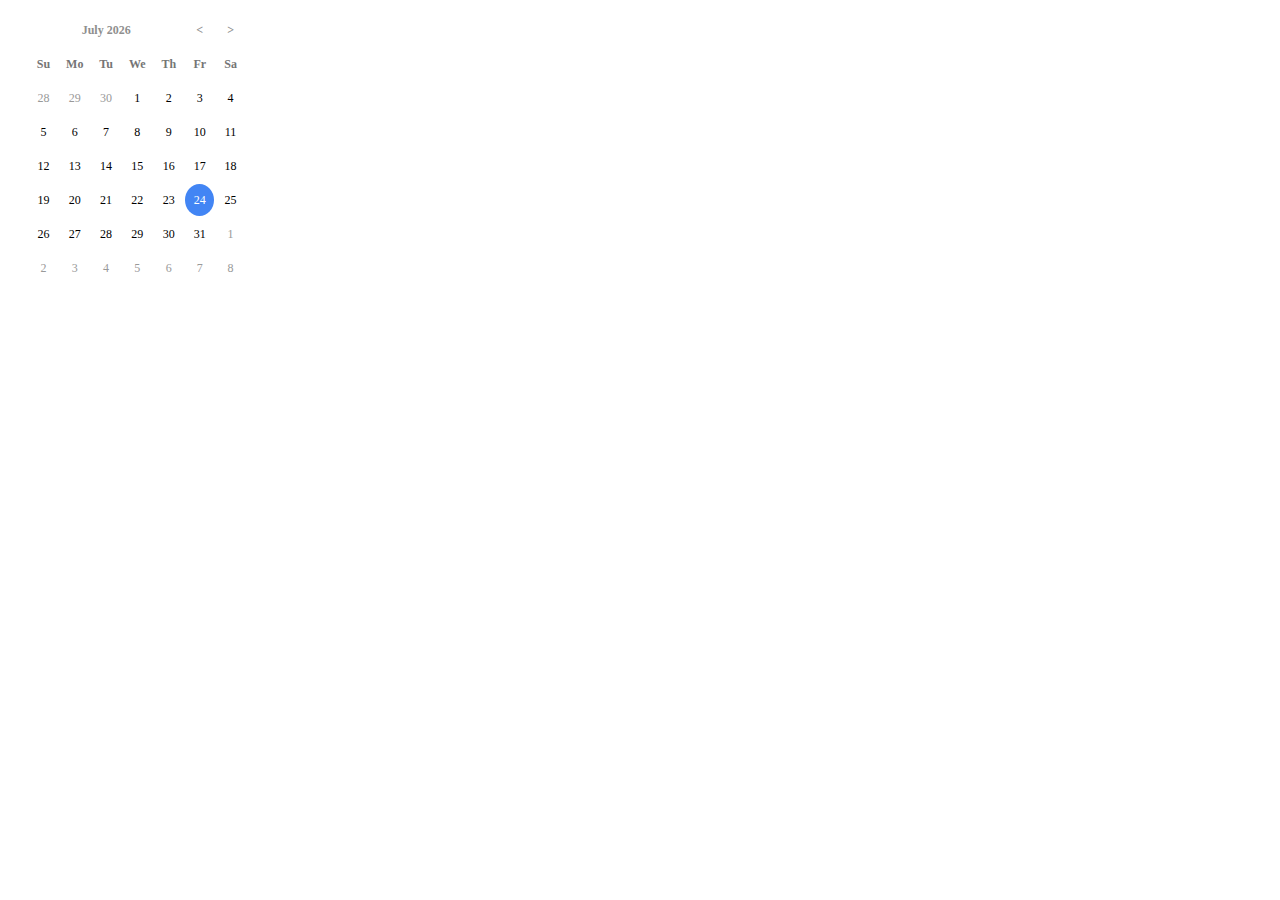
<file: date.html>
<!DOCTYPE html>
<html lang="en">

<head>
    <meta http-equiv="content-type" content="text/html; charset=UTF-8">
    <meta charset="utf-8">
    <title>FormDen Example</title>
    <!--formden.js communicates with FormDen server to validate fields and submit via AJAX -->
    <script type="text/javascript" src="https://formden.com/static/cdn/formden.js"></script>

    <!-- Special version of Bootstrap that is isolated to content wrapped in .bootstrap-iso -->
    <link rel="stylesheet" href="https://formden.com/static/cdn/bootstrap-iso.css" />

    <!--Font Awesome (added because you use icons in your prepend/append)-->
    <link rel="stylesheet" href="https://formden.com/static/cdn/font-awesome/4.4.0/css/font-awesome.min.css" />

    <!-- Inline CSS based on choices in "Settings" tab -->
    <style>.bootstrap-iso .formden_header h2, .bootstrap-iso .formden_header p, .bootstrap-iso form{font-family: Arial, Helvetica, sans-serif; color: black}.bootstrap-iso form button, .bootstrap-iso form button:hover{color: white !important;} .asteriskField{color: red;}</style>

</head>
<body>


<div id="date"></div>
<div class="test"></div>


<script type="text/javascript" src="https://code.jquery.com/jquery-1.11.3.min.js"></script>

<script type="text/javascript" src="js/bootstrap-datepicker.js"></script>
<link rel="stylesheet" href="css/bootstrap-datepicker.css"/>

<script>
    $(document).ready(function(){

        var date_input=$('#date');

        date_input.datepicker({
            format: 'mm/dd/yyyy',
            todayHighlight: true,
            autoclose:true,

        });

        $('#date').on('changeDate', function(event) {
           // do something here ...
        });

    })
</script>

</body>

</html>
</file>
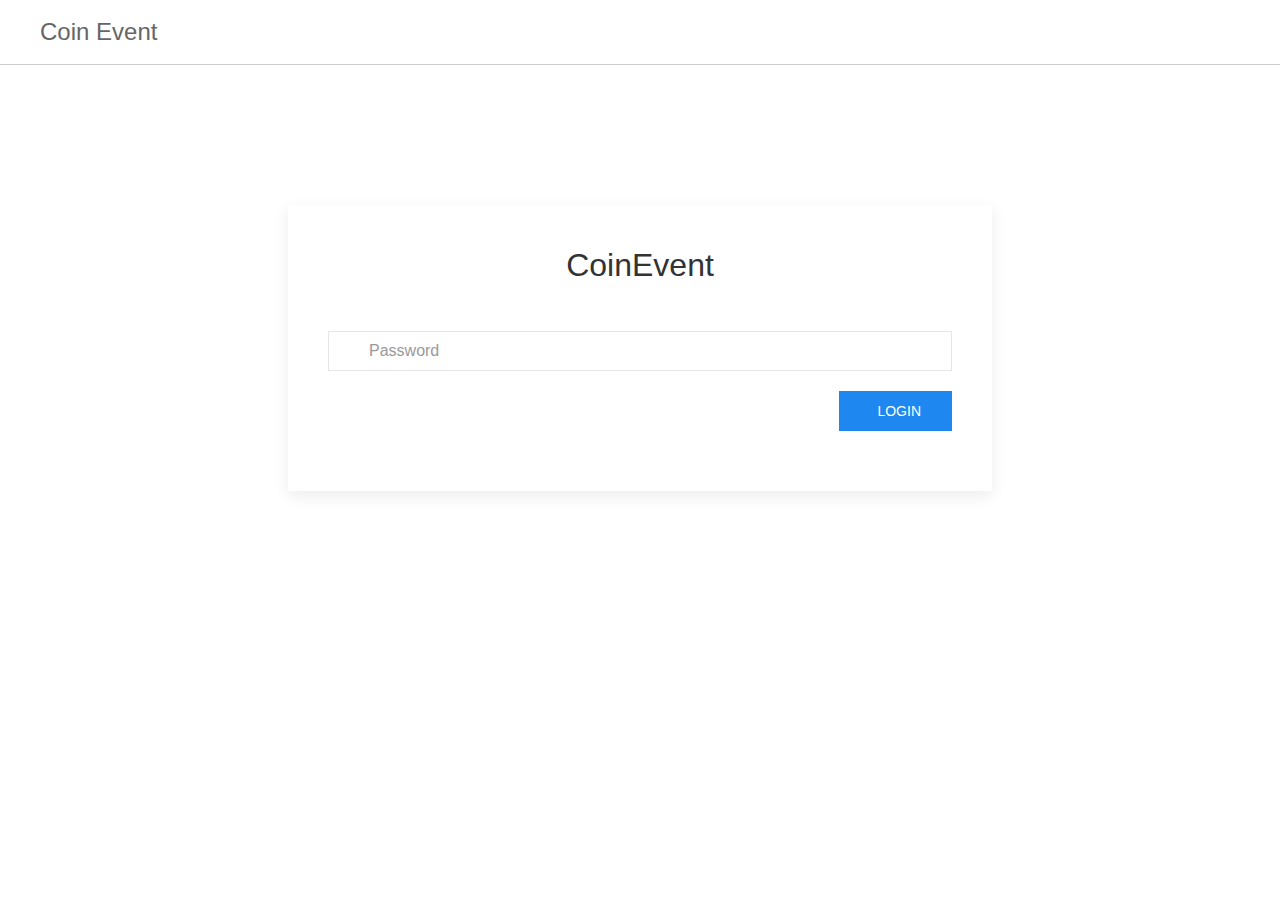
<file: login.html>
<!DOCTYPE html>
<html>
    <head>
        <title>CoinEvent</title>

        <meta charset="UTF-8">
        <link rel="stylesheet" href="css/uikit.min.css" />
        <link rel="stylesheet" href="https://code.ionicframework.com/ionicons/2.0.1/css/ionicons.min.css">
        <link rel="stylesheet" href="css/style.css" />
        <script src="js/uikit.min.js" ></script>
	    <script src="js/uikit-icons.min.js" ></script>
    </head>
    <body>
        <div uk-sticky="media: 960" class="uk-navbar-container tm-navbar-container uk-sticky uk-active" style="position: fixed; top: 0px; width: 1903px;">
            <div class="uk-container uk-container-expand">
                <nav uk-navbar>
                    <div class="uk-navbar-left">
                        <a href="#" class="uk-navbar-item uk-logo">
                            Coin Event
                        </a>
                    </div>
                </nav>
            </div>
        </div>
        <div class="content-background">
            <div class="uk-section-large">
                <div class="uk-container uk-container-large">
                    <div uk-grid class="uk-child-width-1-1@s uk-child-width-2-3@l">
                        <div class="uk-width-1-1@s uk-width-1-5@l uk-width-1-3@xl"></div>
                        <div class="uk-width-1-1@s uk-width-3-5@l uk-width-1-3@xl">
                            <div class="uk-card uk-card-default">
                                <div class="uk-card-body">
                                    <center>
                                        <h2>CoinEvent</h2><br />
                                    </center>
                                    <form method="POST">
                                        <fieldset class="uk-fieldset">

                                            <div class="uk-margin">
                                                <div class="uk-position-relative">
                                                    <span class="uk-form-icon ion-locked"></span>
                                                    <input name="password" class="uk-input" type="password" placeholder="Password">
                                                </div>
                                            </div>

                                            <div class="uk-margin uk-text-right">
                                                <button type="submit" class="uk-button uk-button-primary">
                                                    <span class="ion-forward"></span>&nbsp; Login
                                                </button>
                                            </div>

                                        </fieldset>
                                    </form>
                                </div>
                            </div>
                        </div>
                    </div>
                </div>
            </div>
        </div>
        <script src="js/script.js"></script>
    </body>
</html>
</file>
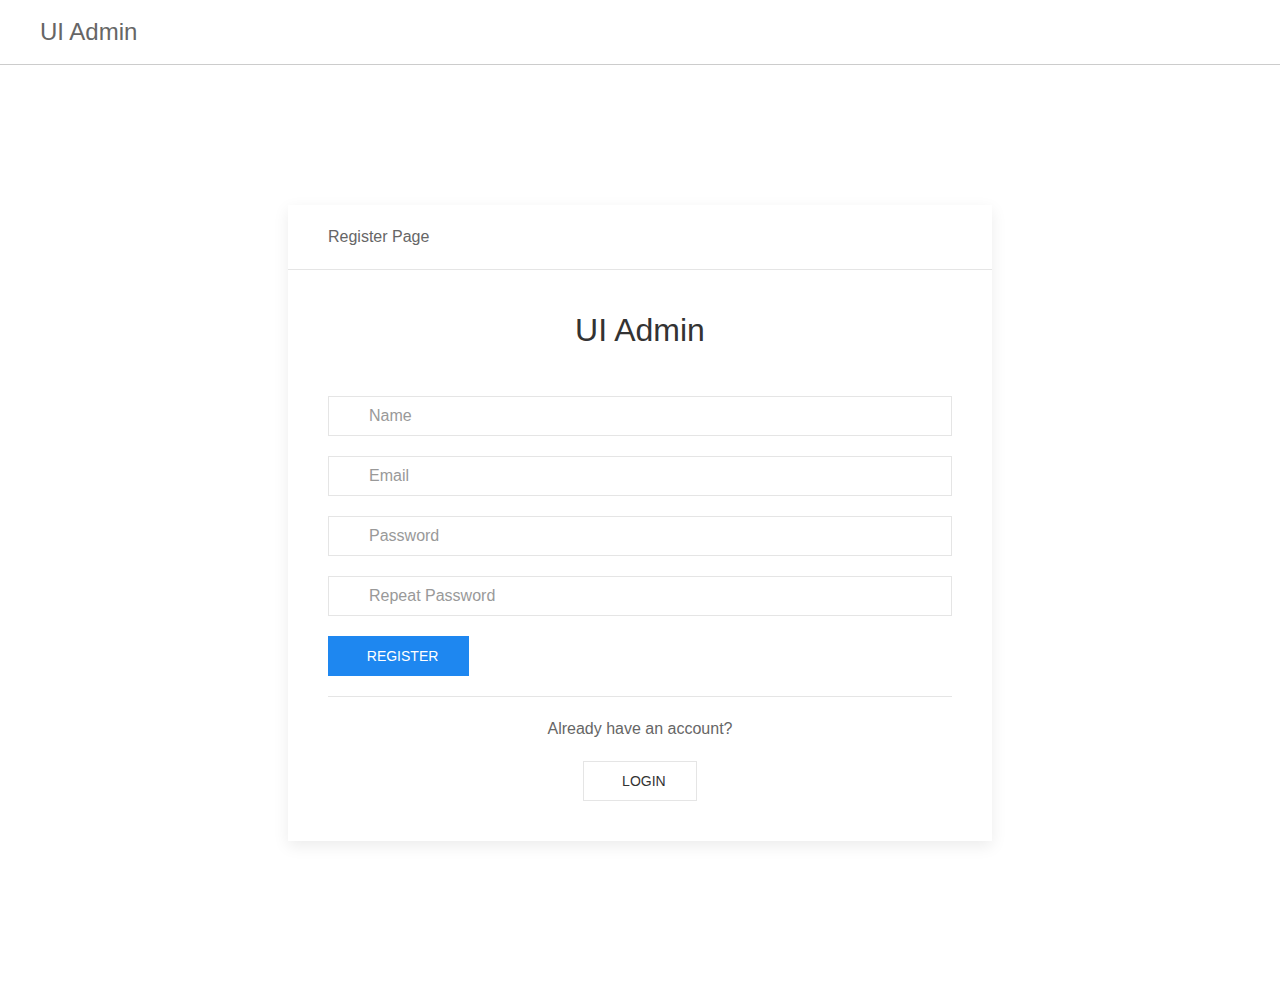
<file: register.html>
<!DOCTYPE html>
<html>
    <head>
        <title>UI Admin - Clean and responsive administration panel</title>

        <meta charset="UTF-8">
        <meta name="description" content="Clean and responsive administration panel">
        <meta name="keywords" content="Admin,Panel,HTML,CSS,XML,JavaScript">
        <meta name="author" content="Erik Campobadal">
        <meta name="viewport" content="width=device-width, initial-scale=1.0">

        <link rel="stylesheet" href="css/uikit.min.css" />
		<link rel="stylesheet" href="https://code.ionicframework.com/ionicons/2.0.1/css/ionicons.min.css">
		<link rel="stylesheet" href="css/style.css" />
        <link rel="stylesheet" href="css/notyf.min.css" />
        <script src="js/uikit.min.js" ></script>
	<script src="js/uikit-icons.min.js" ></script>
    </head>
    <body>
        <div uk-sticky="media: 960" class="uk-navbar-container tm-navbar-container uk-sticky uk-active" style="position: fixed; top: 0px; width: 1903px;">
            <div class="uk-container uk-container-expand">
                <nav uk-navbar>
                    <div class="uk-navbar-left">
                        <a href="#" class="uk-navbar-item uk-logo">
                            UI Admin
                        </a>
                    </div>
                </nav>
            </div>
        </div>
        <div class="content-background">
            <div class="uk-section-large">
                <div class="uk-container uk-container-large">
                    <div uk-grid class="uk-child-width-1-1@s uk-child-width-2-3@l">
                        <div class="uk-width-1-1@s uk-width-1-5@l uk-width-1-3@xl"></div>
                        <div class="uk-width-1-1@s uk-width-3-5@l uk-width-1-3@xl">
                            <div class="uk-card uk-card-default">
                                <div class="uk-card-header">
                                    Register Page
                                </div>
                                <div class="uk-card-body">
                                    <center>
                                        <h2>UI Admin</h2><br />
                                    </center>
                                    <form method="POST">
                                        <fieldset class="uk-fieldset">

                                            <div class="uk-margin">
                                                <div class="uk-position-relative">
                                                    <span class="uk-form-icon ion-edit"></span>
                                                    <input name="name" class="uk-input" type="text" placeholder="Name">
                                                </div>
                                            </div>

                                            <div class="uk-margin">
                                                <div class="uk-position-relative">
                                                    <span class="uk-form-icon ion-android-person"></span>
                                                    <input name="email" class="uk-input" type="email" placeholder="Email">
                                                </div>
                                            </div>

                                            <div class="uk-margin">
                                                <div class="uk-position-relative">
                                                    <span class="uk-form-icon ion-locked"></span>
                                                    <input name="password" class="uk-input" type="password" placeholder="Password">
                                                </div>
                                            </div>

                                            <div class="uk-margin">
                                                <div class="uk-position-relative">
                                                    <span class="uk-form-icon ion-locked"></span>
                                                    <input name="password_confirmation" class="uk-input" type="password" placeholder="Repeat Password">
                                                </div>
                                            </div>

                                            <div class="uk-margin">
                                                <button type="submit" class="uk-button uk-button-primary">
                                                    <span class="ion-forward"></span>&nbsp; Register
                                                </button>
                                            </div>

                                            <hr />

                                            <center>
                                                <p>
                                                    Already have an account?
                                                </p>
                                                <a href="login.html" class="uk-button uk-button-default">
                                                    <span class="ion-android-person"></span>&nbsp; Login
                                                </a>
                                            </center>
                                        </fieldset>
                                    </form>
                                </div>
                            </div>
                        </div>
                        <div class="uk-width-1-1@s uk-width-1-5@l uk-width-1-3@xl"></div>
                    </div>
                </div>
            </div>
        </div>
        <script src="js/script.js"></script>
    </body>
</html>
</file>
<file: css/style.css>
html, body{
  height:100%;
}

.uk-navbar-toggle, .uk-navbar-toggle:hover, .uk-navbar-toggle:active, .uk-navbar-toggle:visited {
    padding-top: 2px;
    height: 64px;
}

#sidebar_toggle:hover{
    background-color: #cccc;
    border-radius: 50%;
    height: 80%;
}

.uk-navbar-container {
    background-color: #ffffff !important;
    border-bottom: 1px solid #cccccc;
}

.uk-navbar-item, .uk-navbar-nav>li>a, .uk-navbar-toggle{
    height: 64px;
}

.user > #name {
    font-size: 22px;
}

.header {
    box-sizing: border-box;
    border-bottom: 1px #e5e5e5 solid;
}

.content-padder {
    margin-left: 0px;
}

.content-background {
    min-height: calc(100% - 64px);
}

.statistics-text {
    font-size: 25px;
}

.statistics-number {
    font-size: 50px;
}




.tm-sidebar-left {
    position: fixed;
    z-index: 100;
    top: 64px;
    bottom: 0;
    box-sizing: border-box;
    width: 240px !important;
    border-right: 1px #e5e5e5 solid;
    overflow-y: auto;
	overflow-x: hidden;
}

.tm-sidebar-left::-webkit-scrollbar-track {
	-webkit-box-shadow: inset 0 0 6px rgba(0,0,0,0.3);
	background-color: #F5F5F5;
}

.tm-sidebar-left::-webkit-scrollbar {
	width: 6px;
	background-color: #F5F5F5;
}

.tm-sidebar-left::-webkit-scrollbar-thumb {
	-webkit-box-shadow: inset 0 0 6px rgba(0,0,0,.3);
	background-color: #bdbdbd;
}

.tm-sidebar-right {
    position: absolute;
    top: 0;
    left: calc(100% + 0px);
    width: 200px
}

@media(max-width: 960px) {
    .tm-sidebar-left {
        opacity: 0;
    }
}

@media (min-width: 960px) {
    .content-padder {
        margin-left: 240px;
    }
}

@media (min-width: 1200px) {
    .tm-sidebar-right {
        left: calc(100% + 0px);
    }
    .tm-sidebar-left+.tm-main {
        padding-left: 40px;
        opacity: 0 !important;
    }
}

@media (min-width: 1400px) {
    .tm-sidebar-left {
        width: 256px !important;
    }
    .tm-sidebar-right {
        left: calc(100% + 60px)
    }
    .tm-sidebar-left+.tm-main {
        padding-left: 40px
    }
    .content-padder {
        margin-left: 256px;
    }
}

::-webkit-scrollbar { width: 7px; }
::-webkit-scrollbar-track-piece { background-color: #f0f0f0; 
/*this can also be transparent*/}
::-webkit-scrollbar-thumb:vertical {
    width: 1px;
    background-color: #1e87f0;
    border-top: 4px solid #f0f0f0;
    border-right: 3px solid #f0f0f0;
    border-bottom: 4px solid #f0f0f0;
    border-left: 3px solid #f0f0f0;
}

::selection {
  background-color: #d1eefe;
  color: #1e87f0;
}

::moz-selection {
 background-color: #d1eefe;
 color: #1e87f0;
}

.tbn-today{
    line-height: 64px;
    font-size: 20px;
    color: #8f8f8f
}

.tbn-today button{
    background-color: #f5f5f5;
}

.tbn-today a{
    color: #8f8f8f;
    text-decoration: none;
}

.tbn-today .fa-angle-left{
    margin-left: 20px;
}

.tbn-today .fa-angle-right{
    margin: 0px 20px;
    cursor: pointer;
}

.current-datetime{
    font-weight: normal;
    margin-bottom: 0px;
}

.search{
    line-height: 64px;
}

.search i{
    font-size: 18px;
    color: #cccccc;
}

.search .btn-group{
    margin-left: 25px;
}

.search .btn-group button{
    background-color: #f5f5f5;
}

.uk-dropdown{
    padding: 10px !important;
}

/*-------Content-Day-------*/

.content-day{
    height: auto;
}

.content-day .header{
    height: 72px;
    border-bottom: 1px solid #cccccc;
    color: #9e9e9e;
}

.content-day .header .dayOfWeek{
    font-size: 12px;
    height: 30px;
    line-height: 30px;
}

.content-day .header .dayOfMonth{
    font-size: 40px;
    height: 30px;
    line-height: 30px;
}

.content-day .content .calendar-item{
    padding: 5px;
    margin: 5px;
    background: #4285f4;
    color: #ffffff;
    cursor: pointer;
    font-size: 12px;
}
/*----------End Content Day-------*/

/*-------Content-Week-------*/
.content-week .week-item{
    width: 14.25%;
    border-right: 1px solid #cccccc;
    float: left;
    height: auto;
}

.content-week .week-item .header{
    height: 72px;
    border-bottom: 1px solid #cccccc;
    color: #9e9e9e;
}

.content-week .week-item .header .dayOfWeek{
    font-size: 12px;
    height: 30px;
    line-height: 30px;
}

.content-week .week-item .header .dayOfMonth{
    font-size: 40px;
    height: 30px;
    line-height: 30px;
}

.content-week .week-item .content .calendar-item{
    padding: 2px;
    border-right: 1px solid #ffffff;
    border-top: 1px solid #ffffff;
    background: #4285f4;
    color: #ffffff;
    cursor: pointer;
    font-size: 12px;
    max-height: 100px;
    overflow: hidden;
}
</file>
<file: css/notyf.min.css>
@-webkit-keyframes a{0%{opacity:0;bottom:-15px;max-height:0;max-width:0;margin-top:0}30%{opacity:.8;bottom:-3px}to{opacity:1;bottom:0;max-height:200px;margin-top:12px;max-width:400px}}@keyframes a{0%{opacity:0;bottom:-15px;max-height:0;max-width:0;margin-top:0}30%{opacity:.8;bottom:-3px}to{opacity:1;bottom:0;max-height:200px;margin-top:12px;max-width:400px}}@-webkit-keyframes b{0%{opacity:1;bottom:0}30%{opacity:.2;bottom:-3px}to{opacity:0;bottom:-15px}}@keyframes b{0%{opacity:1;bottom:0}30%{opacity:.2;bottom:-3px}to{opacity:0;bottom:-15px}}@-webkit-keyframes c{0%{opacity:0}30%{opacity:.5}to{opacity:.6}}@keyframes c{0%{opacity:0}30%{opacity:.5}to{opacity:.6}}@-webkit-keyframes d{0%{opacity:.6}30%{opacity:.1}to{opacity:0}}@keyframes d{0%{opacity:.6}30%{opacity:.1}to{opacity:0}}.notyf__icon--alert,.notyf__icon--confirm{height:21px;width:21px;background:#fff;border-radius:50%;display:block;margin:0 auto;position:relative}.notyf__icon--alert:after,.notyf__icon--alert:before{content:"";background:#ed3d3d;display:block;position:absolute;width:3px;border-radius:3px;left:9px}.notyf__icon--alert:after{height:3px;top:14px}.notyf__icon--alert:before{height:8px;top:4px}.notyf__icon--confirm:after,.notyf__icon--confirm:before{content:"";background:#3dc763;display:block;position:absolute;width:3px;border-radius:3px}.notyf__icon--confirm:after{height:6px;-webkit-transform:rotate(-45deg);transform:rotate(-45deg);top:9px;left:6px}.notyf__icon--confirm:before{height:11px;-webkit-transform:rotate(45deg);transform:rotate(45deg);top:5px;left:10px}.notyf__toast{display:block;overflow:hidden;-webkit-animation:a .3s forwards;animation:a .3s forwards;box-shadow:0 1px 3px 0 rgba(0,0,0,.45);position:relative;padding-right:13px}.notyf__toast.notyf--alert{background:#ed3d3d}.notyf__toast.notyf--confirm{background:#3dc763}.notyf__toast.notyf--disappear{-webkit-animation:b .3s 1 forwards;animation:b .3s 1 forwards;-webkit-animation-delay:.25s;animation-delay:.25s}.notyf__toast.notyf--disappear .notyf__message{opacity:1;-webkit-animation:b .3s 1 forwards;animation:b .3s 1 forwards;-webkit-animation-delay:.1s;animation-delay:.1s}.notyf__toast.notyf--disappear .notyf__icon{opacity:1;-webkit-animation:d .3s 1 forwards;animation:d .3s 1 forwards}.notyf__wrapper{display:table;width:100%;padding-top:20px;padding-bottom:20px;padding-right:15px;border-radius:3px}.notyf__icon{width:20%;text-align:center;font-size:1.3em;-webkit-animation:c .5s forwards;animation:c .5s forwards;-webkit-animation-delay:.25s;animation-delay:.25s}.notyf__icon,.notyf__message{display:table-cell;vertical-align:middle;opacity:0}.notyf__message{width:80%;position:relative;-webkit-animation:a .3s forwards;animation:a .3s forwards;-webkit-animation-delay:.15s;animation-delay:.15s}.notyf{position:fixed;bottom:20px;right:30px;width:20%;color:#fff;z-index:1}@media only screen and (max-width:736px){.notyf__container{width:90%;margin:0 auto;display:block;right:0;left:0}}
</file>
